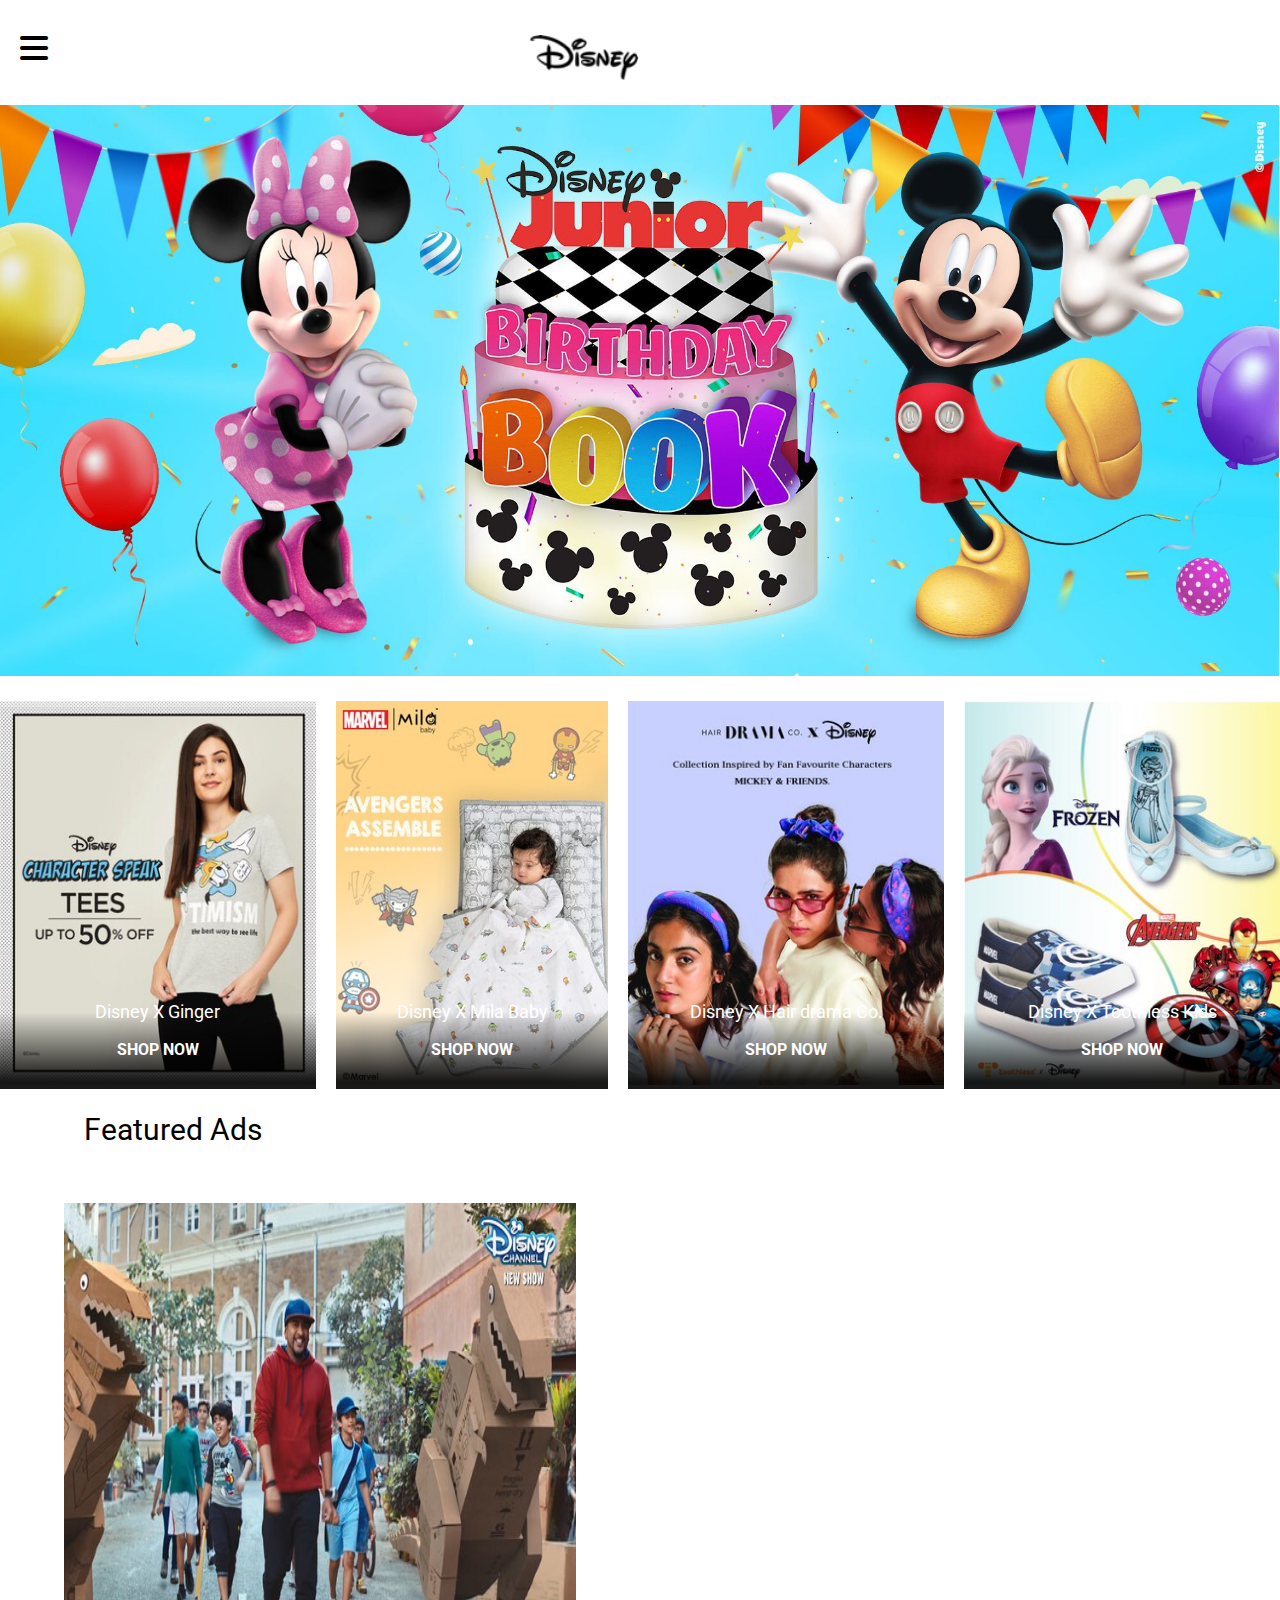
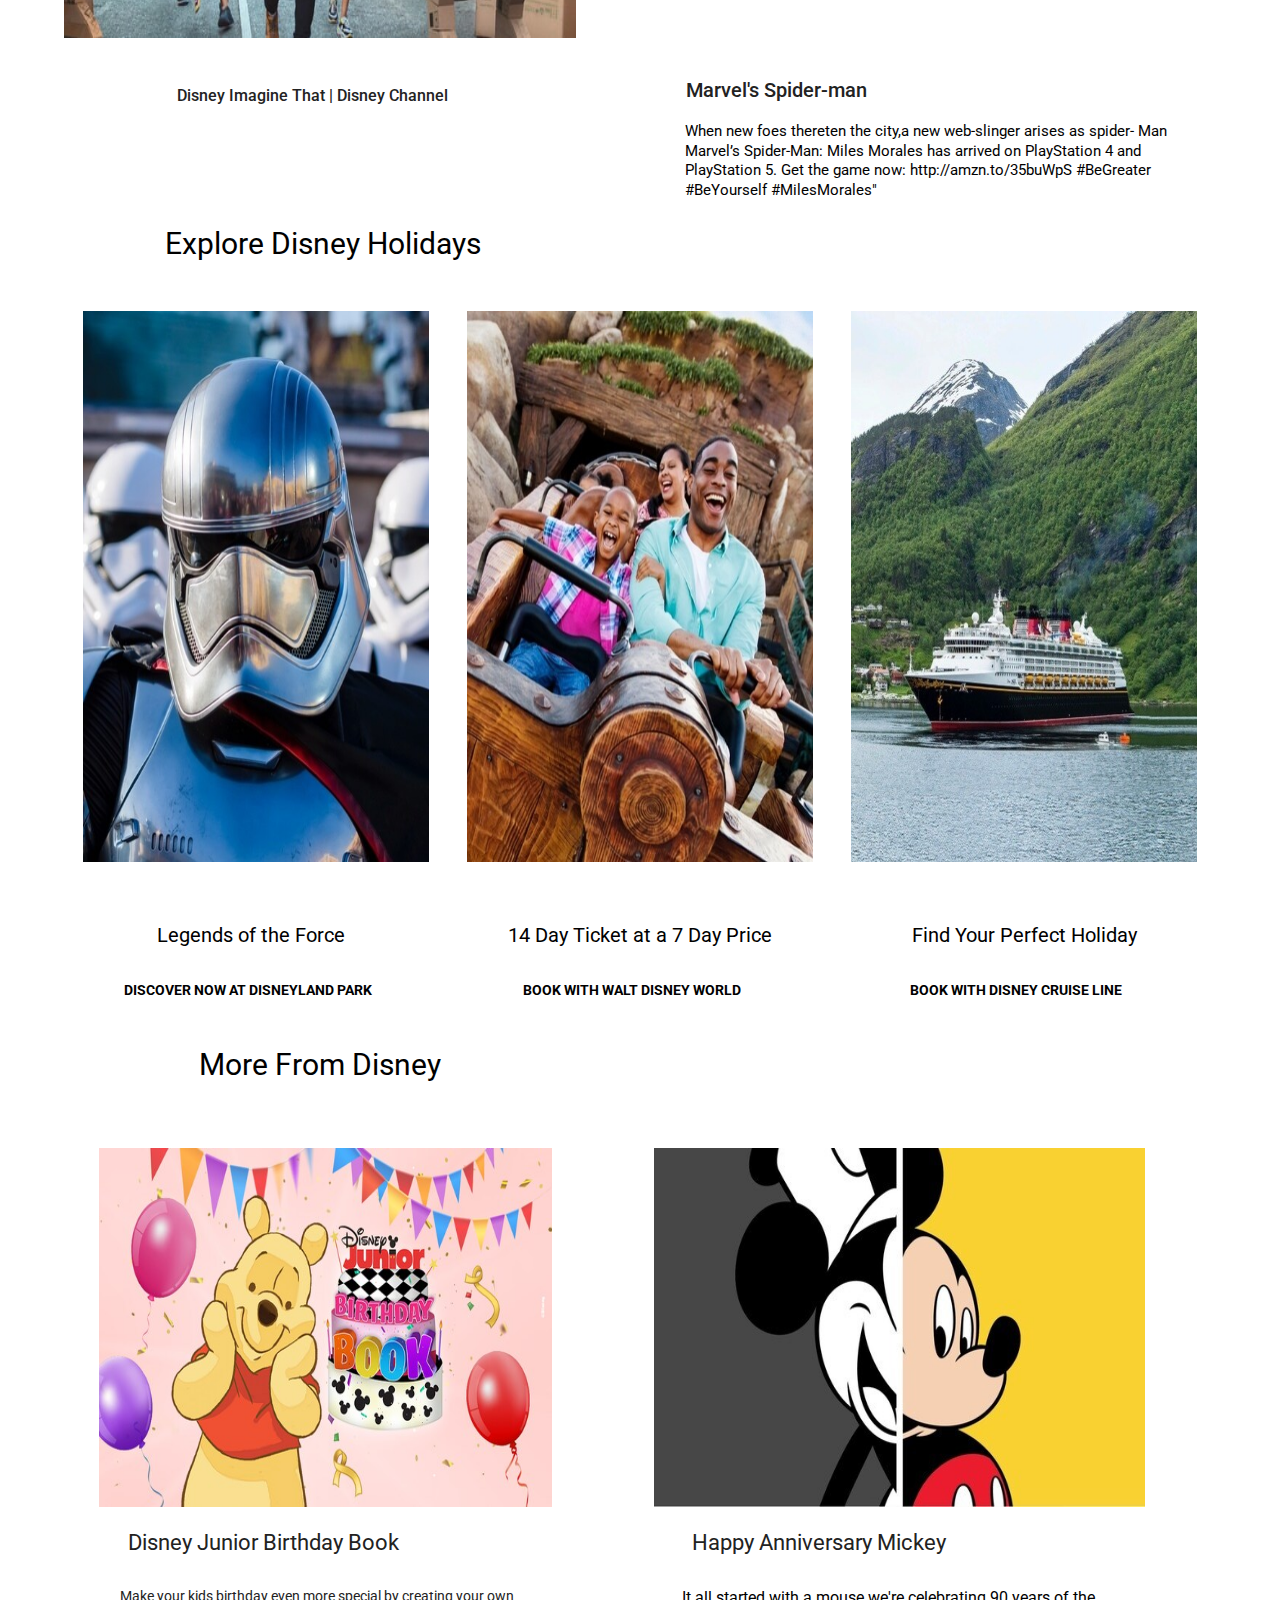
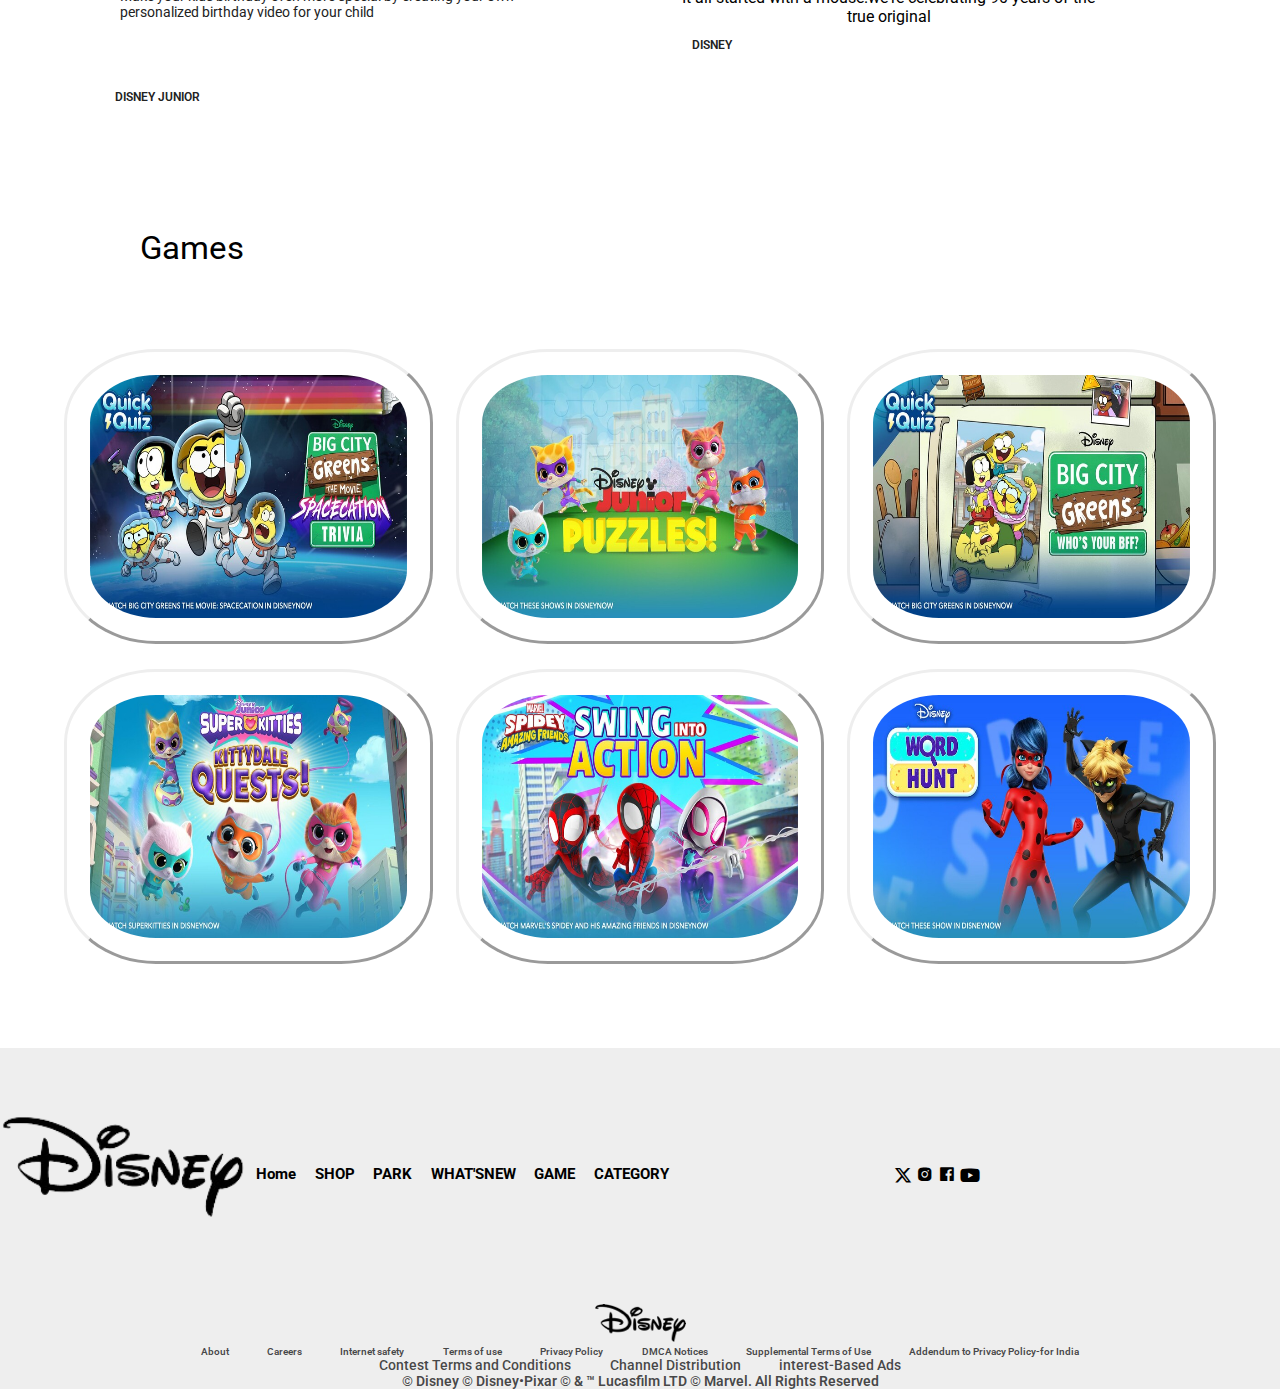
<file: index.html>
<!DOCTYPE html>
<html lang="en">

<head>
    <meta charset="UTF-8">
    <meta name="viewport" content="width=device-width, initial-scale=1.0">
    <title>Disney India |The Official Home</title>
    <link rel="shortcut icon" type="icon/favicon" href="img/d.ico">
    <link rel="stylesheet" href="style.css">
    <link href='https://unpkg.com/boxicons@2.1.4/css/boxicons.min.css' rel='stylesheet'>
    <link rel="stylesheet" href="https://cdnjs.cloudflare.com/ajax/libs/font-awesome/6.5.2/css/all.min.css">
    <link rel="preconnect" href="https://fonts.googleapis.com">
    <link rel="preconnect" href="https://fonts.gstatic.com" crossorigin>
    <link
        href="https://fonts.googleapis.com/css2?family=Roboto:ital,wght@0,100;0,300;0,400;0,500;0,700;0,900;1,100;1,300;1,400;1,500;1,700;1,900&display=swap"
        rel="stylesheet">
    <link
        href="https://fonts.googleapis.com/css2?family=Roboto:ital,wght@0,100;0,300;0,400;0,500;0,700;0,900;1,100;1,300;1,400;1,500;1,700;1,900&display=swap"
        rel="stylesheet">
    <link rel="stylesheet" href="Responsive.css">
</head>

<body>
    <header>
        <div class="logo">
            <img class="logo-1" src="img/logo.png" alt="">
        </div>
        <div class="mark">

            <button class="hamburger-icon">
                <label for="dropdown">
                    <i class="fa-solid fa-bars"></i>
                    <i class="fa-solid fa-x"></i>
                </label>
                <input type="checkbox" id="dropdown">
            </button>
        </div>
        <ul class="navigation">
            <li class="item"><a href="#">Home</a></li>
            <li class="item"><a href="#shop">SHOP</a></li>
            <li class="item"><a href="#park">PARK</a></li>
            <li class="item"><a href="#whatsnew">WHAT'S NEW</a></li>
            <li class="item"><a href="#game">GAME</a></li>
            <li class="item"><a href="index1.html">CATEGORY</a></li>

        </ul>
    </header>
    <section class="section1">

        <div class="images" id="slider">
            <figure>
                <div class="slide">
                    <img class="slide" src="img/img1.jpeg" alt="">
                </div>
                <div class="slide">
                    <img class="slide" src="img/img2.jpeg" alt="">
                </div>
                <div class="slide">
                    <img class="slide" src="img/img3.jpg" alt="">
                </div>
                <div class="slide">
                    <img class="slide" src="img/img4.png" alt="">
                </div>
                <div class="slide">
                    <img class="slide" src="img/img5.jpg" alt="">
                </div>
            </figure>
        </div>
    </section>
    <section class="section2 " id="shop">
        <div class="hero">
            <div class="menu1">
                <div class="cont">
                    <img class="hero1" src="img/shop1.jpeg" alt="">
                </div>
                <div class="shopping1">
                    <p class="dis">Disney X Ginger</p>
                    <p class="now">SHOP NOW</p>
                </div>
            </div>
            <div class="menu1">
                <div class="cont">
                    <img class="hero1" src="img/shop2.jpeg" alt="">
                </div>
                <div class="shopping1">
                    <p class="dis">Disney X Mila Baby</p>
                    <p class="now">SHOP NOW</p>
                </div>
            </div>
            <div class="menu1">
                <div class="cont">
                    <img class="hero1" src="img/shop3.jpeg" alt="">
                </div>
                <div class="shopping1">
                    <P class="dis">Disney X Hair drama Co.</P>
                    <p class="now">SHOP NOW</p>
                </div>
            </div>
            <div class="menu1">
                <div class="cont">
                    <img class="hero1" src="img/shop4.jpeg" alt="">
                </div>
                <div class="shopping1">
                    <p class="dis">Disney X Toothless Kids </p>
                    <p class="now">SHOP NOW</p>
                </div>
            </div>
        </div>
    </section>
    <section class="section3">
        <h1 class="header">Featured Ads</h1>
        <div class="zani">
            <div class="Featured">
         <div class="bar">
                <img class="ads1" src="img/ads1.jpeg" alt="">
            </div>
                <p class="para">Disney Imagine That | Disney Channel</p>
         </div>
            <div class="spiderman">
                <iframe width="405" height="350"
                    src="https://secure.disney.com/embed/5b6a7f9cff09bebd6b4f2a72?domain=www.disney.in" allowfullscreen
                    frameborder="0">
                </iframe>
                <div class="frame">
                    <h2 class="h2">Marvel's Spider-man</h2>
                    <p class="p1">
                        When new foes thereten the city,a new web-slinger arises as spider-
                        Man Marvel’s Spider-Man: Miles Morales has arrived on PlayStation 4 and
                        PlayStation 5. Get the game now: http://amzn.to/35buWpS #BeGreater
                        #BeYourself #MilesMorales"
                    </p>
                </div>
            </div>
        </div>
    </section>
    <section class="section4" id="park">
        <h1 class="holiday">
            Explore Disney Holidays
        </h1>
        <div class="car">
            <div class="call">
                <div class="item1">
                    <img src="img/disney1.jpeg" alt="">
                </div>
                <div class="letter">

                    <div class="force">
                        <P> Legends of the Force&nbsp;&nbsp;</P>
                    </div>
                    <div class="disc">
                        <p><b>DISCOVER NOW AT DISNEYLAND PARK </b></p>
                    </div>
                </div>
            </div>
            <div class="welcome">
                <div class="item2">
                    <img src="img/disney2.jpeg" alt="">
                </div>
                <div class="letter">
                    <div class="force">
                        <p> 14 Day Ticket at a 7 Day Price </p>
                    </div>
                    <div class="disc">
                        <p><b>BOOK WITH WALT DISNEY WORLD </b> </p>
                    </div>
                </div>
            </div>
            <div class="phone">
                <div class="item3">
                    <img src="img/disney3.jpeg" alt="">
                </div>
                <div class="letter">
                    <div class="force">
                        <p>Find Your Perfect Holiday</p>
                    </div>
                    <div class="disc">
                        <p><b>BOOK WITH DISNEY CRUISE LINE</b></p>
                    </div>
                </div>
            </div>
        </div>
    </section>
    <section class="section5" id="whatsnew">
        <div>
            <h1 class="more">
                More From Disney
            </h1>
        </div>
        <div class="inp">
            <div class="gap">
                <div class="left">
                    <img src="img/junior1.png" alt="">
                </div>
                <div class="tittle">
                    <p>Disney Junior Birthday Book</p>
                </div>
                <div class="wrap">
                    <p>Make your kids birthday even more special by creating your own personalized birthday video for
                        your child</p>
                </div>
                <div class="category">
                    <p>DISNEY JUNIOR</p>
                </div>
            </div>
            <div class="inline">
                <div class="right">
                    <img src="img/junior2.jpeg" alt="">
                </div>
                <div class="tittle">
                    <p>Happy Anniversary Mickey</p>
                </div>
                <div class="wra">
                    <p>It all started with a mouse.we're celebrating 90 years of the true original</p>
                </div>
                <div class="category">
                    <p>DISNEY</p>
                </div>
            </div>
        </div>
    </section>
    <section class="section6" id="game">
        <div class="full-games">

            <div class="tilegroup">
                <h3>Games</h3>
                
            </div>
            <div class="games">
                <img class="city1" src="img/city1.jpg" alt="">
                <img class="city1" src="img/city2.jpg" alt="">
                <img class="city1" src="img/city3.jpg" alt="">
            </div>
            <div class="games1">
                <img class="city1" src="img/city4.jpg" alt="">
                <img class="city1" src="img/city5.jpg" alt="">
                <img class="city1" src="img/city6.jpg" alt="">
            </div>
        </div>
    </section>
    <footer>
        <div class="end">
            <img class="diney1" src="img/disney4-removebg-preview.png" alt="">
            <div class="menu">
                <div class="items">
                    <ul>
                        <li><a href="#">Home</a></li>
                        <li><a href="#">SHOP</a></li>
                        <li><a href="#">PARK</a></li>
                        <li><a href="#">WHAT'SNEW</a></li>
                        <li><a href="#">GAME</a></li>
                        <li><a href="#">CATEGORY</a></li>
                    </ul>
                </div>
                <div class="icon">
                    <i class="fa-brands fa-x-twitter"></i>
                    <i class='bx bxl-instagram-alt'></i>
                    <i class='bx bxl-facebook-square'></i>
                    <i class="fa-brands fa-youtube"></i>
                </div>
            </div>
        </div>
        <div class="object">
            <div class="img">
                <img src="img/logo.png" alt="">
            </div>
            <div class="hi">
                <div>
                    <ul class="foot">
                        <li>
                            About
                        </li>
                        <li>
                            Careers
                        </li>
                        <li>
                            Internet safety
                        </li>
                        <li>
                            Terms of use
                        </li>
                        <li>
                            Privacy Policy
                        </li>
                        <li>
                            DMCA Notices
                        </li>
                        <li>
                            Supplemental Terms of Use
                        </li>
                        <li>
                            Addendum to Privacy Policy-for India
                        </li>
                    </ul>
                </div>
                <div>
                    <ul class="cost">
                        <li>
                            Contest Terms and Conditions
                        </li>
                        <li>
                            Channel Distribution
                        </li>
                        <li>
                            interest-Based Ads
                        </li>
                    </ul>
                </div>

            </div>
            <div class="line">
                © Disney © Disney•Pixar © & ™ Lucasfilm LTD © Marvel. All Rights Reserved
            </div>
        </div>
    </footer>
</body>

</html>
</file>
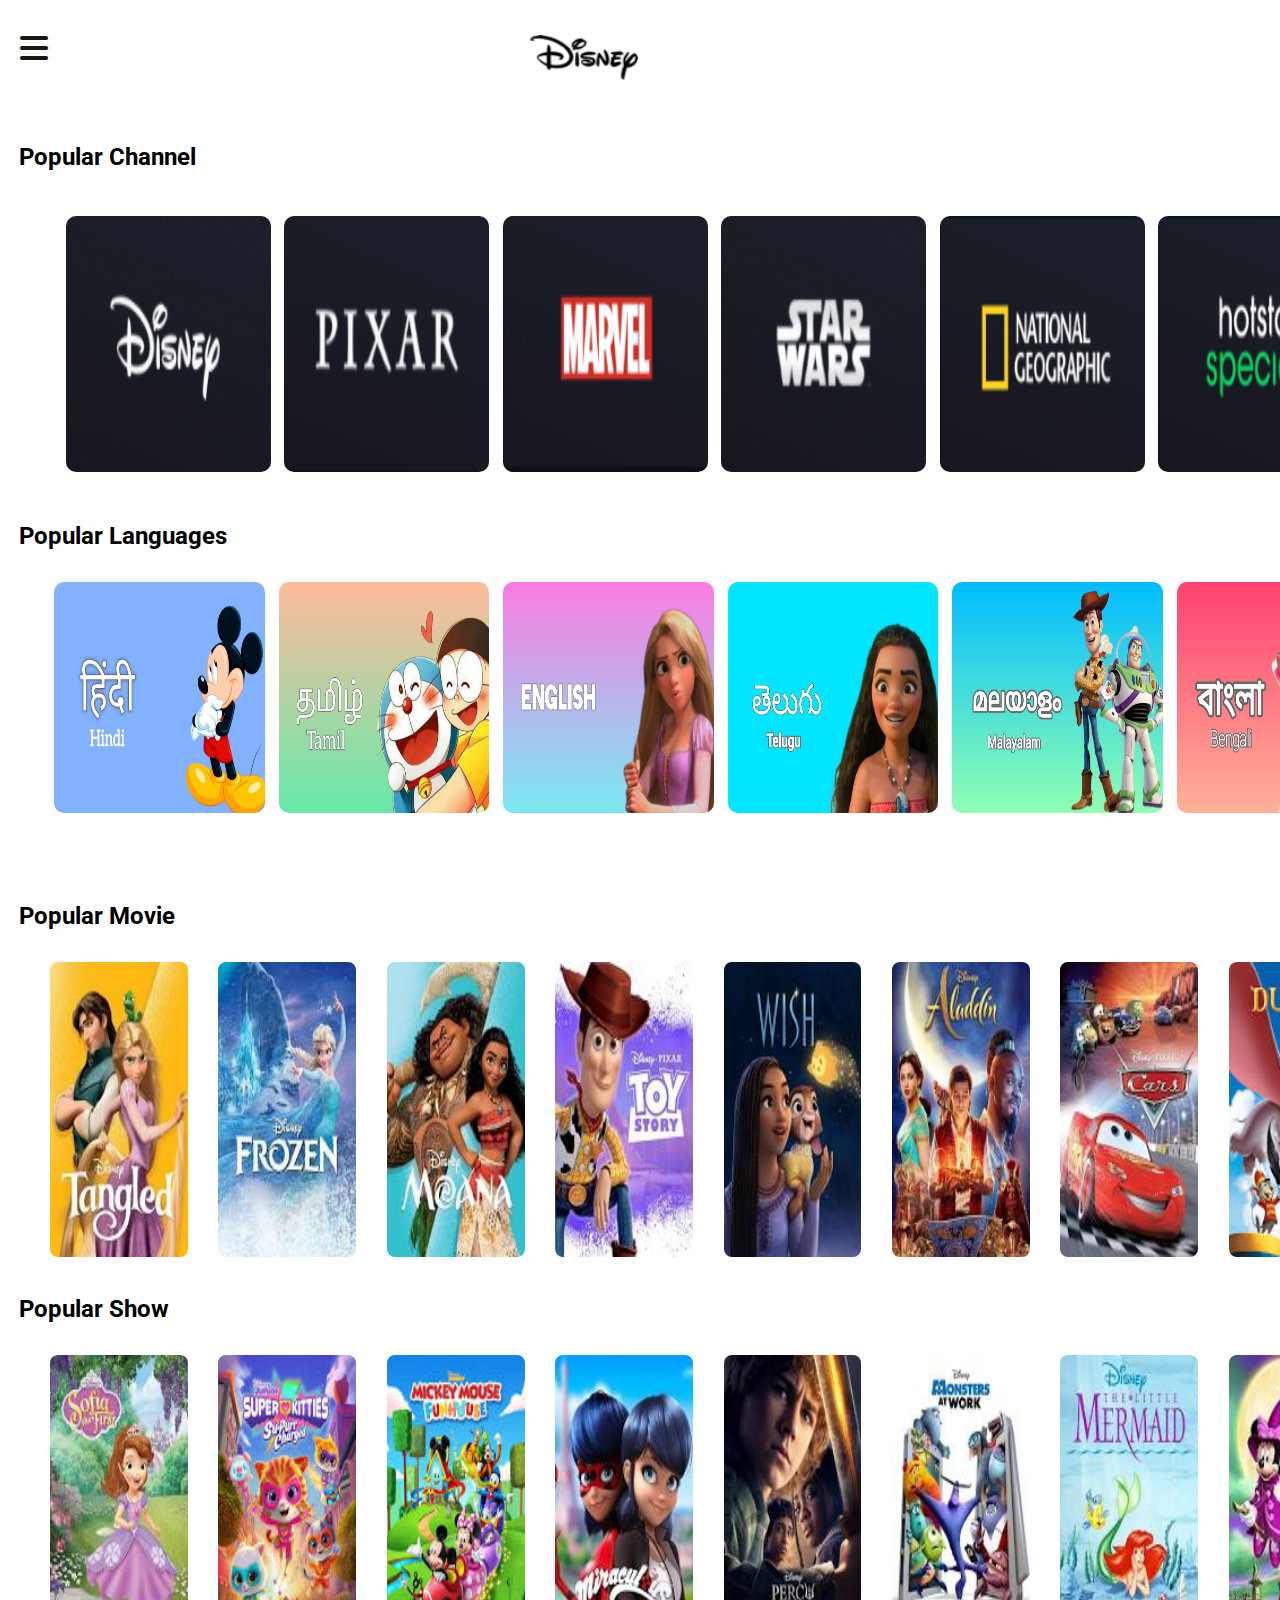
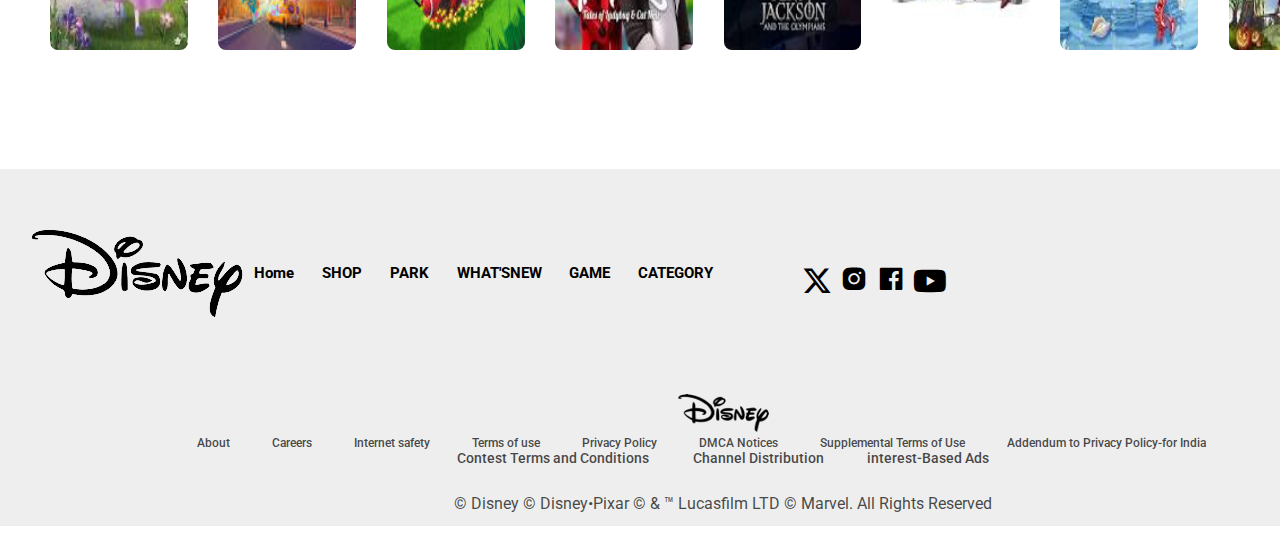
<file: index1.html>
<!DOCTYPE html>
<html lang="en">
<head>
    <meta charset="UTF-8">
    <meta name="viewport" content="width=device-width, initial-scale=1.0">
    <title>Disney India |The Official Home</title>
    <link rel="shortcut icon" type="icon/favicon" href="img/d.ico">
    <link rel="stylesheet" href="style1.css">
    <link rel="stylesheet" href="responsive1.css">
    <link href='https://unpkg.com/boxicons@2.1.4/css/boxicons.min.css' rel='stylesheet'>
    <link rel="stylesheet" href="https://cdnjs.cloudflare.com/ajax/libs/font-awesome/6.5.2/css/all.min.css">
    <link rel="preconnect" href="https://fonts.googleapis.com">
    <link rel="preconnect" href="https://fonts.gstatic.com" crossorigin>
    <link href="https://fonts.googleapis.com/css2?family=Roboto:ital,wght@0,100;0,300;0,400;0,500;0,700;0,900;1,100;1,300;1,400;1,500;1,700;1,900&display=swap" rel="stylesheet">
    <link
        href="https://fonts.googleapis.com/css2?family=Roboto:ital,wght@0,100;0,300;0,400;0,500;0,700;0,900;1,100;1,300;1,400;1,500;1,700;1,900&display=swap"
        rel="stylesheet">
</head>
<body>
    <header>
        <div class="logo">
            <img class="logo-1" src="img/logo.png" alt="">
        </div>
        <div class="mark">

            <button class="hamburger-icon">
                <label for="dropdown">
                    <i class="fa-solid fa-bars"></i>
                    <i class="fa-solid fa-x"></i>
                </label>
                <input type="checkbox" id="dropdown">
            </button>
        </div>
        <ul class="navigation">
            <li class="item"><a href="index.html">Home</a></li>
            <li class="item"><a href="#">SHOP</a></li>
            <li class="item"><a href="#">PARK</a></li>
            <li class="item"><a href="#">WHAT'S NEW</a></li>
            <li class="item"><a href="#">GAME</a></li>
            <li class="item"><a href="#">CATEGORY</a></li>
        </ul>
    </header>
    <section class="section1">
       <div>
        <h2>Popular Channel</h2>
       </div>
       <div class="good">
        <img src="img/channels1.png" alt="">
        <img src="img/channels2.png" alt="">
        <img src="img/channels3.png" alt="">
        <img src="img/channels4.png" alt="">
        <img src="img/channels5.png" alt="">
        <img src="img/channels6.png" alt="">
       </div>
    </section>
    <section class="section2">
        <div>
            <h2>Popular Languages</h2>
        </div>
        <div class="box">
            <img src="img/lang1.jpg" alt="">
            <img src="img/lang2.jpg" alt="">
            <img src="img/lang3.jpg" alt="">
            <img src="img/lang4.jpg" alt="">
            <img src="img/lang5.jpg" alt="">
            <img src="img/lang6.jpg" alt="">
        </div>

    </section>
    <section class="section3">
        <div>
            <h2>
                Popular Movie
            </h2>

        </div>
        <div class="bad">
            <img src="img/show1.jfif" alt="">
            <img src="img/show2.jfif" alt="">
            <img src="img/show3.jfif" alt="">
            <img src="img/show4.jfif" alt="">
            <img src="img/show5.jfif" alt="">
            <img src="img/show6.jfif" alt="">
            <img src="img/show8.jfif" alt="">
            <img src="img/show9.jfif" alt="">
        </div>
    </section>
    <section class="section4">
        <div>
            <h2>
                Popular Show
            </h2>
        </div>
        <div class="art">
            <img src="img/movie1.jfif" alt="">
            <img src="img/movie2.jfif" alt="">
            <img src="img/movie3.jfif" alt="">
            <img src="img/movie4.jfif" alt="">
            <img src="img/movie5.jfif" alt="">
            <img src="img/movie6.jfif" alt="">
            <img src="img/movie7.jfif" alt="">
            <img src="img/movie8.jfif" alt="">
        </div>
    </section>
    <footer class="footer">
        <div class="end">
            <img class="diney1" src="img/disney4-removebg-preview.png" alt="">
            <div class="menu">
                <div class="items">
                    <ul>
                        <li><a href="#">Home</a></li>
                        <li><a href="#">SHOP</a></li>
                        <li><a href="#">PARK</a></li>
                        <li><a href="#">WHAT'SNEW</a></li>
                        <li><a href="#">GAME</a></li>
                        <li><a href="#">CATEGORY</a></li>
                    </ul>
                </div>
                <div class="icon">
                    <i class="fa-brands fa-x-twitter"></i>
                    <i class='bx bxl-instagram-alt'></i>
                    <i class='bx bxl-facebook-square'></i>
                    <i class="fa-brands fa-youtube"></i>
                </div>
            </div>
        </div>
        <div>
            <div class="img">
                <img src="img/logo.png" alt="">
            </div>
            <div class="hi">
                <div>
                    <ul class="foot">
                        <li>
                            About
                        </li>
                        <li>
                            Careers
                        </li>
                        <li>
                            Internet safety
                        </li>
                        <li>
                            Terms of use
                        </li>
                        <li>
                            Privacy Policy
                        </li>
                        <li>
                            DMCA Notices
                        </li>
                        <li>
                            Supplemental Terms of Use
                        </li>
                        <li>
                            Addendum to Privacy Policy-for India
                        </li>
                    </ul>
                </div>
                <div>
                    <ul class="cost">
                        <li>
                            Contest Terms and Conditions
                        </li>
                        <li>
                            Channel Distribution
                        </li>
                        <li>
                            interest-Based Ads
                        </li>
                    </ul>
                </div>

            </div>
            <div class="line">
                © Disney © Disney•Pixar © & ™ Lucasfilm LTD © Marvel. All Rights Reserved
            </div>
        </div>
    </footer>
</body>
</html>
</file>
<file: style.css>
* {
    margin: 0;
    padding: 0;
    list-style: none;
    text-decoration: none;
    box-sizing: border-box;
    font-family: "Roboto", sans-serif;
}
.hamburger-icon {
    display: none;
}
header {
    display: flex;
    justify-content: space-between;
    align-items: center;
    padding: 10px 20px;
    background-color: #ffffff;
}
.logo-text {
    color: white;
}
.hamburger-icon {
    border: none;
    background-color: transparent;
}
.hamburger-icon .fa-bars,
.hamburger-icon .fa-x {
    color: black;
    font-size: 1rem;
    cursor: pointer;
}
.hamburger-icon input[type="checkbox"] {
    appearance: none;
}
.navigation {
    display: flex;
    gap: 3rem;
    width: 90%;
}
.navigation a {
    font-size: 14px;
    font-weight: 600;
    color: #000000;
}
 div#slider {
    overflow: hidden;
}
div#slider figure img {
    width: 20%;
    float: left;
    height: 571px;
    display: flex;
}
div#slider figure {
    position: relative;
    width: 500%;
    animation: 15s slider infinite ease-in;
}
@keyframes slider {
    0% {
        left: 0%;
    }

    20% {
        left: 0%;
    }

    25% {
        left: -100%;
    }

    45% {
        left: -100%;
    }

    50% {
        left: -100%;
    }

    70% {
        left: -100%;
    }

    75% {
        left: -200%;
    }

    95% {
        left: -200%;
    }

    100% {
        left: -200%;
    }
}
.slide img{
    width: 100%;
    height: 30vw;
    display: block;
    transition: transform 6s;
}
.slide:hover img{
    transform: scale(1.1);
}
.cont img {
    width: 100%;
    height: 30vw;
    display: block;
    transition: transform 11s;
}
.cont:hover img {
    transform: scale(1.2);
}
.bar{
    height: auto;
    overflow: hidden;
    position: relative;
}
.bar img{
    width: 100%;
    height: 25vw;
    display: block;
    transition: transform 11s;
}
.bar:hover img{
    transform: scale(1.1);
}
.hero {
    display: flex;
    background-color: #ffffff;
    gap: 20px;
    padding-top: 2%;
}
.cont {
    height: auto;
    overflow: hidden;
    position: relative;
}
.cont img {
    width: 100%;
    height: 30vw;
    display: block;
    transition: transform 2s;
}
.cont:hover img {
    transform: scale(1.2);
}
.menu1{
    position: relative;
}
.shopping1 {
    position: absolute;
    top: 81%;
    display: flex;
    flex-direction: column;
    align-items: center;
    width: 100%;
    color: #fff;
    font-size: 1rem;
    line-height: 1.9;
    height: 6vw;
    background: linear-gradient(0deg, rgba(0, 0, 0, 0.9) 10%, transparent 100%);
}
.dis {
    font-size: 18px;
}
.now {
    font-weight: 700;
}
section.section3,section.section4,section.section5 {
    width: 90%;
    margin: auto;
}
.zani {
    display: flex;
    gap: 5vw;
    width: 100%;
    padding-top: 2%;
    margin: auto;
    justify-content: center;
}
.Featured {
    width: 40%;
}

.ads1 {
    width: 100%;
    height: 353px;
}

.para {
        line-height: 5;
        font-size: 20px;
        width: 477px;
        color: #222;
        font-weight: 500;
        text-align: center;
}

.frame {
    align-items: center;
    display: flex;
    flex-direction: column;
    line-height: 4;
    font-size: 15px;
    font-weight: 600;
}

.h2 {
    font-size: 20px;
    width: 500px;
    color: #222;
    font-weight: 500;
}

.p1 {
    width:500px ;
    line-height: 1.3;
    font-weight: 400;    
}

.spiderman {
    width: 45%;
    flex-direction: column;
    display: flex;
    gap: 20px;
}

iframe {
    width: 100%;
}

.car {
    display: flex;
    width: 100%;
    justify-content: center;
    gap: 2%;
}

.car img {
    width: 380px;
}
.letter {
    text-align: center;
}
.force {
    line-height: 5;
    font-size: 1.25em;
    height: 73px;
   
}
.disc {
   font-size: 14px;
}

h1{
    text-align: center;
    width: 27%;
    color: #000000;
    line-height: 5vw;
    font-size: 1.875rem;
    height: 92px;
    font-weight: 400;
    padding-top: 1%;
}

.inp {
    display: flex;
    justify-content: center;
    gap: 15px;
}

.tittle {
    font-size: 22px;
    height: 4vw;
    line-height: 3;
    color: #222;
    text-align: center;
    width: 330px;
}

.wrap {
    color: #222;
    height: 4vw;
    margin-left: 4%;
    width: 78%;
    font-size: 14px;
}
.category {
    color: #222;
    height: 4vw;
    text-align: center;
    width: 22%;
    font-size: 12px;
    font-weight: 600;

}
 
h3 {
    text-align: center;
    width: 15%;
    height: 5vw;
    color: #000000;
    font-weight: 400;
    font-size: 33px;
}
img.city1 {
    width: 33%;
    margin: 0;
    padding: 2%;
    height: 23vw;
}
img.city1 {
    border: outset;
    border-radius: 25%;
}

.games,.games1 {
    width: 90%;
    gap: 2%;
    height: 25vw;
    display: flex;
    justify-content: center;
    margin: 0 auto;
}
.city1:hover {
    transform: scale(1.1);
}
.full-games {
    height: 59vw;
}
.wra{
    width: 84%;
    padding: 0px 0px 12px 5%;
    text-align: center;
}
.end {
    display: flex;
    align-items: center;
    font-size: 3px;
}
img.diney1 {
    padding-left: 2%;
}
.items ul {
    display: flex;
    gap: 9%;
    width: 310px;
    font-size: 15px;
    font-weight: bold;
}
a {
      color: #000000;
    }

.img {
    text-align: center;
}
.hi {
    color: #101011c4;
}
.foot ,.cost{
    display: flex;
    font-size: 14px;
    gap: 3%;
    justify-content: center;
    font-weight: 500;
}
.line {
    text-align: center;
    color: #101011c4;
    /* height: 60px; */
    /* line-height: 6vw; */
} 

footer {
    background-color: #eeeeee; 
}

.menu{
    display: flex;
    width: 100%;
   gap: 55%;
}
.icon{
    font-size: 30px;
}
</file>
<file: Responsive.css>
@media only screen and (min-width:768px) and (max-width:1300px) {
    header {
        display: block;
        width: 100%;
    }

    .navigation {
        height: 0;
        overflow: hidden;
        flex-direction: column;
        align-items: center;
        transition: all 0.5s ease-in-out;
    }

    .logo {
        display: flex;
        height: 45px;
        width: 91%;
        margin-top: 2%;
        justify-content: center;
    }

    header:has(.hamburger-icon input[type="checkbox"]:checked) .navigation {
        margin-top: 0rem;
        height: 300px;
        gap: 7%;
        font-size: 18px;

    }

    .hamburger-icon .fa-bars,
    .hamburger-icon .fa-x {
        font-size: 2rem;
        position: absolute;
        top: 1em;
    }

    .hamburger-icon {
        display: block;
    }

    .fa-x {
        display: none;
    }

    header:has(.hamburger-icon input[type="checkbox"]:checked) .fa-bars {
        display: none;
    }

    header:has(.hamburger-icon input[type="checkbox"]:checked) .fa-x {
        display: inline-block;
    }

    div#slider {
        width: 102%;
    }

    section.section3 {
        width: 100%;
    }

    .section4 {
        width: 100%;
    }

    .icon {
        font-size: 18px;
    }

    .section5 {
        width: 100%;
        height: 63vw;
    }

    p.dis {
        line-height: 0vw;

    }

    p.now {
        line-height: 6vw;
    }

    iframe {
        height: 34vw;
    }

    h2.header {
        width: 33%;

    }

    .ads1 {
        width: 94%;
        height: 34vw;
    }

    .para {
        width: 97%;
        line-height: 9vw;
        font-size: 16px;

    }

    section#game {
        height: 64vw;
    }

    .h2 {
        line-height: 5vw;
        width: 84%;
    }

    .p1 {
        width: 38vw;
    }

    .holiday {
        width: 45%;
    }

    .car {
        gap: 0%;
    }

    .car img {
        width: 90%;
        padding: 0;
        height: 43vw;
        margin: 5%;
    }

    .disc {
        line-height: 5vw;
        width: 96%;
    }

    .more {
        width: 40vw;
    }

    .inp {
        margin: 3%;
    }

    .left img {
        height: 28vw;
        width: 84%;
    }

    .right img {
        height: 28vw;
        width: 93%;
    }

    .section1 {
        width: 98%;
    }


    .tittle {
        line-height: 5vw;
        height: 6vw;
    }

    .wrap {
        height: 8vw;
    }

    img.city1 {
        width: 32%;
    }

    .full-games {
        height: 59vw;
    }

    .tilegroup {
        height: 16%;
    }

    footer {
        width: 100%;
    }

    ul.foot {
        font-size: 10px;
        width: 100%;
        font-weight: 600;
    }

    .items ul {
        display: flex;
        gap: 6%;
    }

    h3 {
        width: 30%;
    }

    .bar img {
        height: 34vw;
    }

    .line {
        font-size: 14px;
        font-weight: 600;
    }

    .menu {
        gap: 32%;
    }

    img.diney1 {
        height: 20vw;
        padding-left: 0%;
    }
}

@media only screen and (min-width:576px) and (max-width:767px) {
    header {
        display: block;
        width: 132%;
    }

    .navigation {
        height: 0;
        overflow: hidden;
        flex-direction: column;
        align-items: center;
        transition: all 0.5s ease-in-out;
    }

    .hamburger-icon {
        display: block;
    }

    .fa-x {
        display: none;
    }

    .logo {
        display: flex;
        height: 142px;
        width: 312%;
        margin-top: 2%;
        justify-content: center;
    }

    header:has(.hamburger-icon input[type="checkbox"]:checked) .navigation {
        margin-top: 0rem;
        height: 545px;
        gap: 9%;
        width: 301%;
        font-size: 41px
    }

    .hamburger-icon .fa-bars,
    .hamburger-icon .fa-x {
        font-size: 5rem;
        position: absolute;
        top: 44px;

    }

    .navigation a {
        font-size: 40px;
        font-weight: 600;
        color: #000000;
    }

    header:has(.hamburger-icon input[type="checkbox"]:checked) .fa-bars {
        display: none;
    }

    header:has(.hamburger-icon input[type="checkbox"]:checked) .fa-x {
        display: inline-block;
    }

    div#slider {
        width: 395%;
    }

    div#slider figure img {
        height: 216vw;
    }

    .hero {
        display: flex;
        width: 99%;
    }

    .cont img {
        height: 140vw;
        width: 88%;
        margin: 7%;
    }

    .menu1 {
        height: 159vw;
        width: 25%;
    }

    .shopping1 {
        margin: 1%;
        width: 97%;
        height: 19vw;
    }

    .ads1 {
        height: 129vw;
    }

    iframe {
        height: 128vw;
    }

    h2.header {
        font-size: 89px;
        width: 31%;

    }

    .section2,
    .section3,
    .section4,
    .section4 {
        width: 395%;
    }

    p.para {
        width: 96%;
        font-size: 43px;
    }

    .h2 {
        width: 71%;
        font-size: 46px;
    }

    .bar img {
        height: 127vw;
    }

    .p1 {
        width: 73%;
        font-size: 32px;
    }

    .holiday {
        font-size: 83px;
        font-weight: 400;
        height: 36vw;
        line-height: 56vw;
        width: 39%;
    }

    .car {
        width: 93%;
        margin: 4%;
    }

    .more {
        width: 36%;
        font-weight: 400;
        line-height: 62vw;
        height: 44vw;
        font-size: 78px;

    }

    .car img {
        width: 100%;
    }

    .call,
    .welcome,
    .phone {
        width: 45%;
    }

    .force {
        width: 105%;
        font-size: 44px;
        height: 27vw;
    }

    .disc {
        font-size: 35px;
    }

    .tittle {
        font-size: 56px;
        width: 114%;
        line-height: 10vw;
        height: 11vw;
    }

    .wrap {
        width: 128%;
        font-size: 28px;
    }

    .category {
        line-height: 9;
        font-size: 33px;
        width: 42%;
        height: 52vw;
    }

    .inp {
        line-height: 13vw;
        width: 73%;
        gap: 17%;
        width: 84%;
        height: 165vw;
        margin: 4%;
    }

    .section5 {
        width: 390%;
    }

    .left img,
    .right img {
        height: 125vw;
        width: 126%;
        max-width: 162%;
    }

    .full-games {
        height: 235vw;
    }

    .tilegroup h3 {
        width: 94%;
        height: 53vw;
        font-weight: 300;
        line-height: 2;
        font-size: 158px;

    }

    .games,
    .games1 {
        display: flex;
        width: 383%;
        height: 75vw;
    }

    img.city1 {
        height: 70vw;

    }

    footer {
        width: 393%;
        height: 100vw;
    }

    img.diney1 {
        height: 29pc;
        padding-left: 2%;
    }

    .items ul {
        font-size: 42px;
    }

    .icon {
        font-size: 66px;
    }

    .img img {
        height: 89px;
    }

    ul.foot {
        font-size: 28px;
        font-weight: bold;
    }

    ul.cost {
        font-size: 43px;
        line-height: 28vw;
    }

    .hi {
        height: 33vw;
    }

    .line {
        font-size: 64px;
    }

    section.section3,
    section.section4,
    section.section5 {
        width: 400%;

    }
}


@media only screen and (min-width:300px) and (max-width:575px) {
    header {
        display: block;
        width: 99%;
    }

    .navigation {
        height: 0;
        overflow: hidden;
        flex-direction: column;
        align-items: center;
        transition: all 0.5s ease-in-out;
    }

    .logo {
        display: flex;
        height: 48px;
        width: 102%;
        margin-top: 3%;
        justify-content: center;
    }

    header:has(.hamburger-icon input[type="checkbox"]:checked) .navigation {
        margin-top: 0rem;
        height: 300px;
        gap: 7%;
        font-size: 18px;
    }

    .hamburger-icon .fa-bars,
    .hamburger-icon .fa-x {
        font-size: 2rem;
        position: absolute;
        top: 26px;
    }

    .hamburger-icon {
        display: block;
    }

    .fa-x {
        display: none;
    }

    header:has(.hamburger-icon input[type="checkbox"]:checked) .fa-bars {
        display: none;
    }

    header:has(.hamburger-icon input[type="checkbox"]:checked) .fa-x {
        display: inline-block;
    }

    div#slider figure img {
        height: 400px;
    }

    .hero {
        flex-direction: column;
        padding: 5% 10%;
        gap: 40px;
        align-items: center;
        text-align: center;
    }

    .cont img {
        height: 100vw;
    }

    .shopping1 {
        height: 20vw;
        width: 101%;
    }

    h1 {
        line-height: 23vw;
        width: 97%;
        height: 27vw;
    }

    .zani {
        display: flex;
        flex-direction: column;
    }

    .para {
        font-size: 17px;
        width: 223%;
    }

    .ads1 {
        width: 224%;
        margin-left: 14px;
    }


    .h2 {
        width: 100%;

    }

    iframe {
        width: 125%;
    }

    .p1 {
        width: 107%;
        margin-left: 9%;
        font-size: 13px;
    }

    .spiderman {
        width: 70%;
        margin-left: 27px;
    }

    .car {
        flex-direction: column;
        width: 100%;
        align-items: center;
    }

    .inp {
        width: 100%;
        height: 268vw;
        flex-direction: column;
        align-items: center;
    }

    .gap {
        width: 83%;
    }

    .inline {
        width: 83%;
    }

    .left img,
    .right img {
        width: 100%;
        height: 287px;
        line-height: 100px;
    }

    .tittle {
        line-height: 100px;
        height: 22vw;
        width: 102%;
    }

    section.section3,
    .section4,
    .section5 {
        width: 100%;
    }

    .wrap {
        width: 96%;
    }

    .category {
        line-height: 125px;
        height: 21vw;
        text-align: center;
        width: 86%
    }

    .disc {
        height: 9vw;
    }

    .games,
    .games1 {
        display: flex;
        flex-direction: column;
        align-items: center;
        height: 181vw;
    }

    .full-games {
        height: 420vw;
    }

    h3 {
        height: 41vw;
        line-height: 52vw;
        width: 49%;
        font-size: 42px;
    }

    .bar {
        height: auto;
        position: relative;
        overflow: unset;
    }

    .bar img {
        display: block;
        width: 224%;
        height: 61vw;

    }

    .wra {
        width: 101%;
        text-align: center;
    }

    img.city1 {
        width: 91%;
        height: 61vw;
    }

    .car img {
        width: 319px;
    }

    .footer {
        width: 100%;
    }

    .end {
        flex-direction: column;

    }

    img.diney1 {
        width: 200px;
        height: 167px;
    }

    .menu {
        flex-direction: column;
        align-items: center;
        /* margin: -6% 4%; */
    }

    .items ul {
        flex-direction: column;
        text-align: center;
    }


    .icon {
        /* line-height: 39vw; */
    }

    .foot {
        font-size: 58%;
        justify-content: center;
        gap: 20px;
        align-items: center;
        flex-direction: column;
        color: black;
    }


    .cost {
        font-size: 58%;
        justify-content: center;
        gap: 19px;
        align-items: center;
        flex-direction: column;
        color: black;
    }

    .line {
        width: 95%;
        /* line-height: 5vw; */
        /* height: 91vw; */
    }

}
</file>
<file: style1.css>
*{
    margin: 0;
    padding: 0;
    list-style: none;
    text-decoration: none;
    box-sizing: border-box;
    font-family: "Roboto", sans-serif;
}

.hamburger-icon {
    display: none;
}

header {  
    width: 100%;
    display: flex;
    justify-content: space-between;
    align-items: center;
    padding: 10px 20px;
}

.logo-text {
    color: rgb(0, 0, 0);
}

.hamburger-icon {
    border: none;
    background-color: transparent;
}

.hamburger-icon .fa-bars,
.hamburger-icon .fa-x {
    color: rgb(24, 23, 23);
    font-size: 1rem;
    cursor: pointer;
}

.hamburger-icon input[type="checkbox"] {
    appearance: none;
}

.navigation {
    display: flex;
    gap: 3rem;
    width: 90%;
}

.navigation a {
    font-size: 14px;
    font-weight: 600;
    color: #000000;
    
}
.good{
    display: flex;
    justify-content: center;
    gap: 1%;
}
.box{
    display: flex;
    justify-content: center;
    gap: 1%;
}

.good img {
    border-radius: 10px;

}
section.section1,section.section2,section.section3,section.section4{
    padding-top:3% ;
    width: 97%;
    margin: auto;
}

section h2{
    padding-bottom: 32px;
}
/* .box {
    display: flex;
    gap: 1%;
    justify-content: center;
} */

.box img {
    width: 15%;
    height: 10vw;
    border-radius: 10px;
}

.box img:hover {
    border: 1px solid black;

}
.bad{
    display: flex;
    justify-content: space-evenly;
    width: 100%;
}

.bad img {
    border-radius: 8px;
    transition: 0.1s ease-in-out;
}

.bad img:hover {
    transform: scaleX(1.6);
}
.art {
    display: flex;
    justify-content: space-evenly;
    width: 100%;
}

.art img {
    border-radius: 8px;
    transition: 0.1s ease-in;
}

.art img:hover {
    transform: scaleX(1.6);
}

.glass {
    display: flex;
    gap: 22%;
    height: 9vw;
    justify-content: center;
}
.end {
    display: flex;
    align-items: center;
    font-size: 3px;
}
img.diney1 {
    padding-left: 2%;
}
.items ul {
    display: flex;
    gap: 9%;
    width: 310px;
    font-size: 15px;
    font-weight: bold;
}
a {
      color: #000000;
    }

.img {
    text-align: center;
}
.hi {
    color: #101011c4;
}
.foot ,.cost{
    display: flex;
    font-size: 14px;
    gap: 3%;
    justify-content: center;
    font-weight: 500;
}
.line {
    text-align: center;
    color: #101011c4;
    height: 60px;
    line-height: 6vw;
} 
h3 {
    text-align: center;
    width: 15%;
    height: 5vw;
    font-weight: 200;
    line-height: 4;
    font-size: 33px;
}
.footer {
    background-color: #eeeeee; 
}

.menu{
    display: flex;
    width: 100%;
   gap: 55%;
}
.icon{
    font-size: 30px;
}
</file>
<file: responsive1.css>
@media only screen and (min-width:769px) and (max-width:1300px) {
    header {
        display: block;
        width: 100%;
    }

    .navigation {
        height: 0;
        overflow: hidden;
        flex-direction: column;
        align-items: center;
        transition: all 0.5s ease-in-out;
    }

    .logo {
        display: flex;
        height: 45px;
        width: 91%;
        margin-top: 2%;
        justify-content: center;
    }

    header:has(.hamburger-icon input[type="checkbox"]:checked) .navigation {
        margin-top: 0rem;
        height: 300px;
        gap: 7%;
        font-size: 18px;

    }

    .hamburger-icon .fa-bars,
    .hamburger-icon .fa-x {
        font-size: 2rem;
        position: absolute;
        top: 1em;
    }

    .hamburger-icon {
        display: block;
    }

    .fa-x {
        display: none;
    }

    header:has(.hamburger-icon input[type="checkbox"]:checked) .fa-bars {
        display: none;
    }

    header:has(.hamburger-icon input[type="checkbox"]:checked) .fa-x {
        display: inline-block;
    }

    header:has(.hamburger-icon input[type="checkbox"]) .fa-x {
        display: none;
    }

    .he {
        width: 28%;
    }

    .good {
        margin: 1%;
        width: 110%;
    }

    .good img {
        width: 15%;
        height: 20vw;
    }

    .connect {
        width: 32%;
        height: 12vw;
        line-height: 11vw;
    }

    .box {
        height: 22vw;
        width: 113%;
    }

    .box img {
        height: 18vw;
    }

    .black {
        width: 24%;
        line-height: 5vw;
        height: 9vw;
    }

    .hint {
        width: 24%;
        line-height: 10vw;
        height: 11vw;
    }

    .bad,
    .art {
        width: 111%;
        height: 23vw;
    }

    .art {
        width: 111%;
        height: 23vw;
    }

    .bad img,
    .art img {
        width: 10%;
    }

    section.section4 {
        height: 40vw;
    }

    .footer {
        width: 113%;
    }

    ul.foot {
        font-size: 12px;
        width: 97%;
    }
    .menu {
        gap: 20%;
    }
}

@media only screen and (min-width:576px) and (max-width:768px) {
    header {
        display: block;
        width: 198%;
    }

    .navigation {
        height: 0;
        overflow: hidden;
        flex-direction: column;
        align-items: center;
        transition: all 0.5s ease-in-out;
    }

    .logo {
        display: flex;
        height: 123px;
        width: 98%;
        margin-top: 2%;
        justify-content: center;
    }

    header:has(.hamburger-icon input[type="checkbox"]:checked) .navigation {
        margin-top: 0rem;
        height: 497px;
        gap: 10%;
        width: 101%;
        font-size: 41px
    }

    .hamburger-icon .fa-bars,
    .hamburger-icon .fa-x {
        font-size: 5rem;
        position: absolute;
        top: 44px;
    }

    .navigation a {
        font-size: 27px;
    }

    .hamburger-icon {
        display: block;
    }

    .fa-x {
        display: none;
    }

    header:has(.hamburger-icon input[type="checkbox"]) .fa-x {
        display: none;
    }

    header:has(.hamburger-icon input[type="checkbox"]:checked) .fa-bars {
        display: none;
    }

    header:has(.hamburger-icon input[type="checkbox"]:checked) .fa-x {
        display: inline-block;
    }

    .he {
        min-width: 60%;
        height: 19vw;
        font-size: 28px;
        line-height: 13vw;
    }

    .good {
        flex-wrap: wrap;
        width: 198%;
        height: 85vw;
    }

    .good img {
        width: 31%;
    }

    .connect {
        min-width: 76%;
        height: 27vw;
        line-height: 27vw;
        font-size: 28px;
    }

    .black {
        min-width: 64%;
        height: 40vw;
        line-height: 49vw;
        font-size: 31px;
    }

    .hint {
        min-width: 60%;
        height: 30vw;
        line-height: 27vw;
        font-size: 28px;
    }

    .icon {
        font-size: 19px;
    }

    .box {
        flex-wrap: wrap;
        width: 199%;
        height: 67vw;
    }

    .box img {
        width: 32%;
        height: 39vw;
    }

    .bad,
    .art {
        flex-wrap: wrap;
        width: 180%;
        height: 205vw;
        gap: 2%;
    }

    .bad img,
    .art img {
        width: 24%;
    }

    footer {
        width: 199%;
    }

    .menu {
        gap: 45%;
    }

    .hi {
        height: 12vw;
    }
}


@media only screen and (min-width:300px) and (max-width:575px) {
    header {
        display: block;
        width: 99%;
    }

    .navigation {
        height: 0;
        overflow: hidden;
        flex-direction: column;
        align-items: center;
        transition: all 0.5s ease-in-out;
    }

    .logo {
        display: flex;
        height: 48px;
        width: 102%;
        margin-top: 3%;
        justify-content: center;
    }

    header:has(.hamburger-icon input[type="checkbox"]:checked) .navigation {
        margin-top: 0rem;
        height: 300px;
        gap: 7%;
        font-size: 18px;
    }

    .hamburger-icon .fa-bars,
    .hamburger-icon .fa-x {
        font-size: 2rem;
        position: absolute;
        top: 26px;
    }

    .hamburger-icon {
        display: block;
    }

    .fa-x {
        display: none;
    }

    header:has(.hamburger-icon input[type="checkbox"]) .fa-x {
        display: none;
    }

    header:has(.hamburger-icon input[type="checkbox"]:checked) .fa-bars {
        display: none;
    }

    header:has(.hamburger-icon input[type="checkbox"]:checked) .fa-x {
        display: inline-block;
    }

    .good {
        display: flex;
        width: 98%;
        flex-wrap: wrap;
        row-gap: 14px;
    }

    .good img {
        width: 47%;
    }

    

    .black {
        width: 80%;
    }

    .box {
        display: flex;
        width: 98%;
        flex-wrap: wrap;
        row-gap: 15px;
        flex-wrap: wrap;
    }


    .box img {
        width: 49%;
        height: 47vw;
    }

    .bad,.art {
        display: flex;
        flex-wrap: wrap;
        gap: 3%;
        row-gap: 22px;
    }

    .bad img {
        width: 35%;
    }
    .art img {
        width: 35%;

    }

    .footer {
        width: 100%;
    }
    .end {
        flex-direction: column;

    }
    img.diney1 {
        width: 200px;
        height: 167px;
    }
    
    .menu {
        flex-direction: column;
        align-items: center;
        margin: -6% 4%;
    }

    .items ul {
        flex-direction: column;
        text-align: center;
    }


    .icon {
        line-height: 39vw;
    }

    .foot {
        font-size: 58%;
        justify-content: center;
        gap: 20px;
        align-items: center;
        flex-direction: column;
        color: black;
    }
    
    
    .cost {
        font-size: 58%;
        justify-content: center;
        gap: 19px;
        align-items: center;
        flex-direction: column;
        color: black;
    }

    .line {
        width: 95%;
    }

}
</file>
